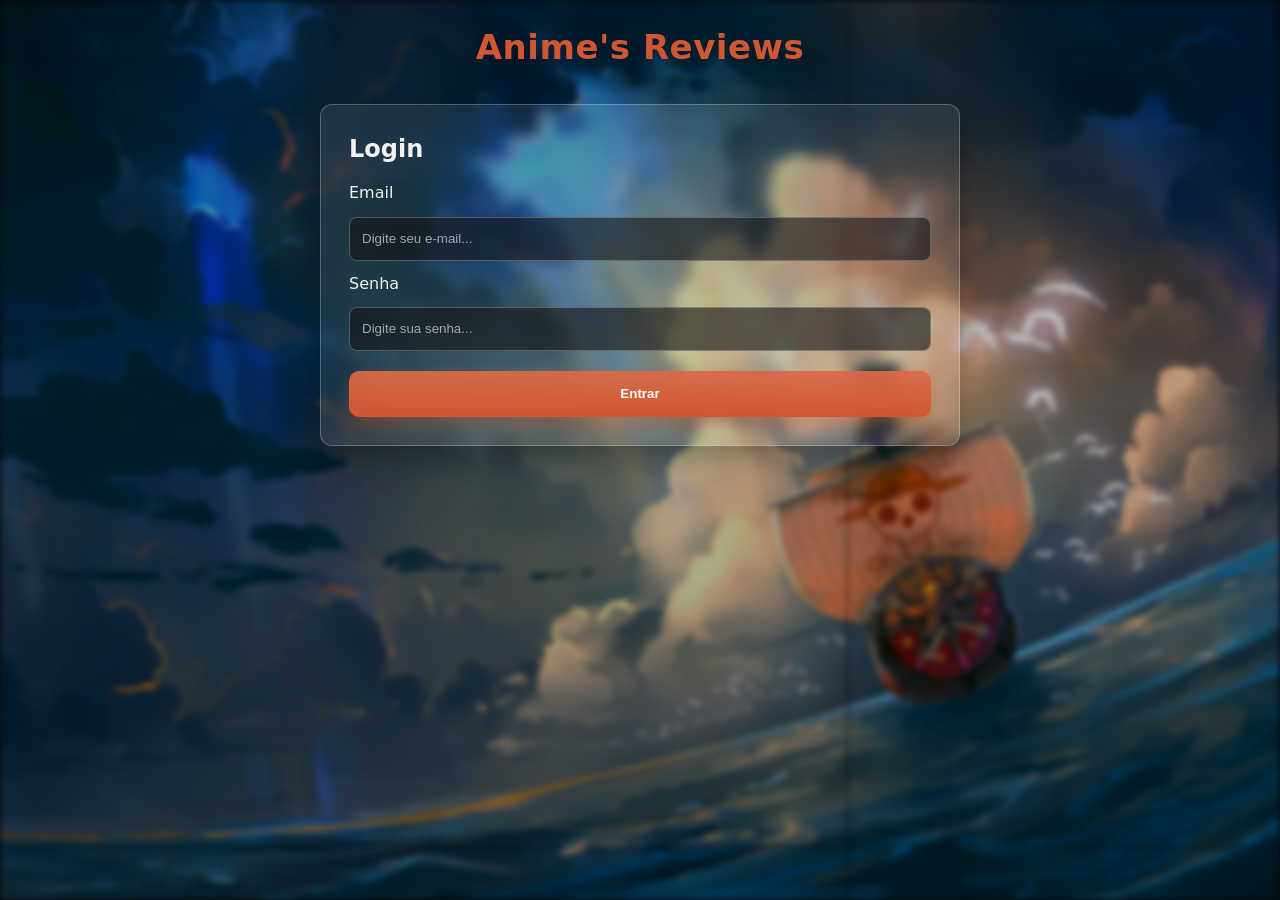
<file: src/templates/index.html>
<!DOCTYPE html>
<html lang="en">
<head>
    <meta charset="UTF-8">
    <meta name="viewport" content="width=device-width, initial-scale=1.0">
    <link rel="shortcut icon" href="../static/images/Crountch-One-Piece-Jolly-Roger-Luffys-flag.ico" type="image/x-icon">
    <link rel="stylesheet" href="../static/css/styles.css">
    <title>Anime Review</title>
</head>
<body>
    <header>
        <h1>Anime's Reviews</h1>
    </header>
    <main>
        <div class="login-card">
            <div class="login-section">
            <h2>Login</h2>
            <form method="POST">
                <p>Email</p>
                <input type="email" name="email" id="email" placeholder="Digite seu e-mail..." required>
                <p>Senha</p>
                <input type="password" name="senha" id="senha" maxlength="16" minlength="6" placeholder="Digite sua senha..." required>
                <button type="submit">Entrar</button>
            </form>
        </div>
    </div>
    </main>
</body>
</html>
</file>
<file: src/static/css/styles.css>
* { box-sizing: border-box; }
html, body { height: 100%; }
body { margin: 0; }

:root{
  --bg-overlay: rgba(0,0,0,.45);
  --brand: #D15732;
  --text: #f2f2f2;
  --text-dim: #e6e6e6;
  --panel-bg: rgba(255,255,255,.08);
  --panel-border: rgba(255,255,255,.25);
  --focus: #ffd166;
  --radius: 12px;
  --shadow: 0 10px 30px rgba(0,0,0,.35);
  --font: system-ui, -apple-system, "Segoe UI", Roboto, Arial, Helvetica, sans-serif;
}

body{
  font-family: var(--font);
  color: var(--text);
  line-height: 1.4;
  background: #0f0f10;
  position: relative; 
}

body::before {
    content: "";
    position: fixed; 
    inset: 0;
    width: 100%;
    height: 100%;
    background-image: url(../images/background.jpg);
    background-size: cover;
    background-position: center;
    background-repeat: no-repeat;
    filter: blur(3px) saturate(1.05);
    z-index: -2;
    will-change: transform;
}

body::after{
  content:"";
  position: fixed;
  inset: 0;
  background: linear-gradient(180deg, var(--bg-overlay), rgba(0,0,0,.25) 40%, var(--bg-overlay));
  z-index: -1;
}

header{
  display: flex;
  align-items: center;
  justify-content: center; 
  padding: 24px 16px 8px;
}

h1{
  color: var(--brand);
  font-size: clamp(24px, 4vw, 34px);
  font-weight: 800;
  margin: 0;
  letter-spacing: .5px;
}

main{
  display: grid;
  place-items: start center;
  min-height: calc(100vh - 92px);
  padding: 24px 16px 64px;
}

.login-card{
  width: min(640px, 92vw);
}

.login-section{
  position: relative;
  z-index: 0;
  padding: 28px;
  background: var(--panel-bg);
  border: 1px solid var(--panel-border);
  border-radius: var(--radius);
  backdrop-filter: blur(6px);
  box-shadow: var(--shadow);
}

.login-section::after{ content:none; }

.login-section h2{
  margin: 0 0 16px;
  font-size: clamp(18px, 2.6vw, 24px);
  color: var(--text);
}

form{
  display: grid;
  gap: 12px;
}

label{
  font-size: 0.95rem;
  color: var(--text-dim);
}

input{
  width: 100%;
  height: 44px;
  padding: 10px 12px;
  border-radius: 8px;
  border: 1px solid rgba(255,255,255,.25);
  background: rgba(20,20,22,.6);
  color: var(--text);
  outline: none;
}

input::placeholder{ color: rgba(255,255,255,.6); }

input:focus{
  border-color: var(--focus);
  box-shadow: 0 0 0 3px color-mix(in oklab, var(--focus) 40%, transparent);
}

button[type="submit"]{
  margin-top: 8px;
  height: 46px;
  border: none;
  border-radius: 10px;
  background: linear-gradient(180deg, color-mix(in oklab, var(--brand) 85%, white 10%), var(--brand));
  color: #fff;
  font-weight: 700;
  cursor: pointer;
  transition: transform .08s ease, filter .2s ease, box-shadow .2s ease;
  box-shadow: 0 8px 18px rgba(209,87,50,.35);
}

button[type="submit"]:hover{
  filter: brightness(1.05);
  transform: translateY(-1px);
}

button[type="submit"]:active{
  transform: translateY(0);
  filter: brightness(.98);
}

button[type="submit"]:focus-visible{
  outline: 3px solid var(--focus);
  outline-offset: 2px;
}

p{ margin: 0; }

@media (max-width: 480px){
  .login-section{ padding: 20px; }
}

@media (prefers-reduced-motion: reduce){
  *{ animation: none !important; transition: none !important; }
}
</file>
